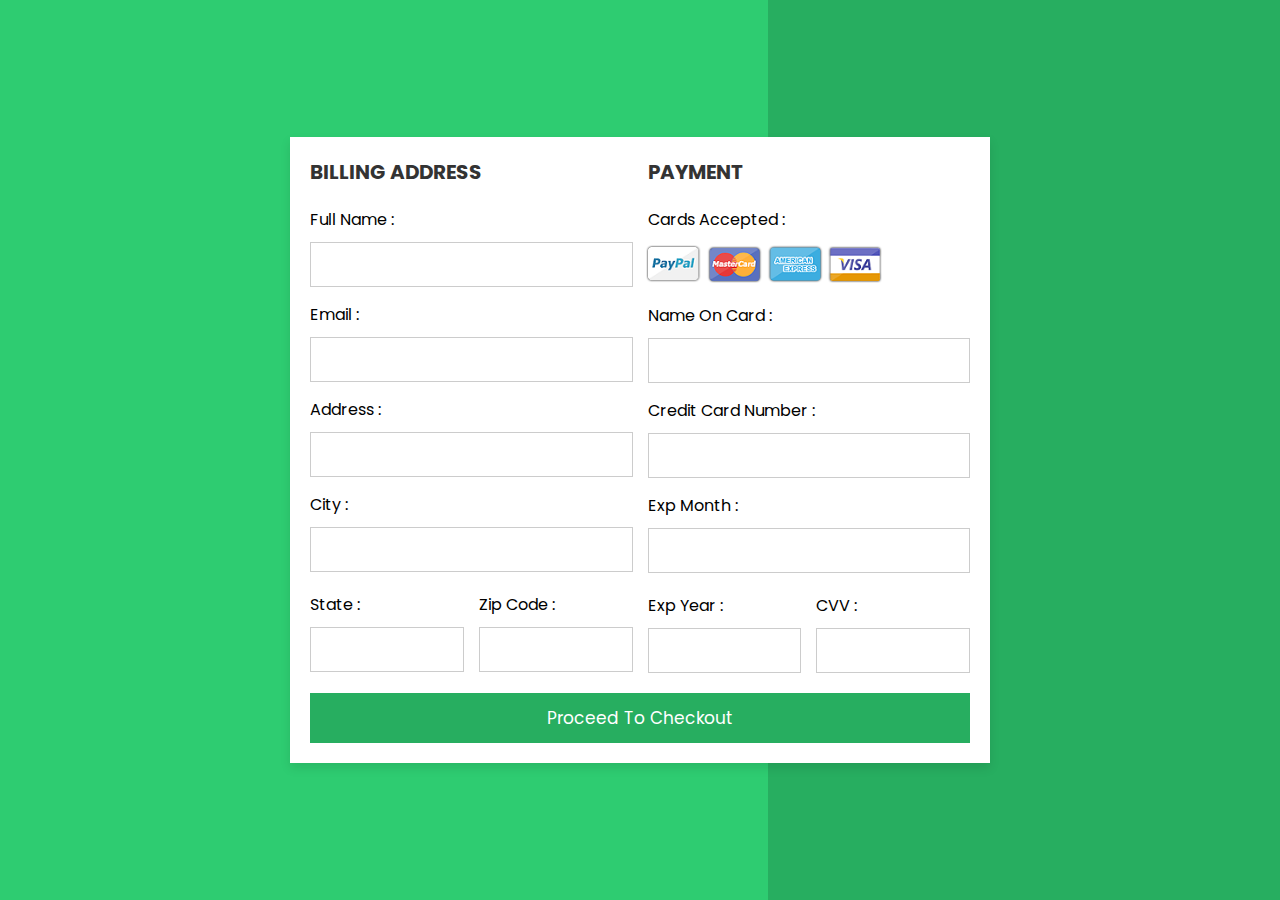
<file: payment.html>
<!DOCTYPE html>
<html lang="en">
<head>
    <meta charset="UTF-8">
    <meta http-equiv="X-UA-Compatible" content="IE=edge">
    <meta name="viewport" content="width=device-width, initial-scale=1.0">
    
    <!-- custom css file link  -->
    <link rel="stylesheet" href="css/style.css">

</head>
<body>

<div class="container">

    <form action="">

        <div class="row">

            <div class="col">

                <h3 class="title">billing address</h3>

                <div class="inputBox">
                    <span>full name :</span>
                    <input type="text" >
                </div>
                <div class="inputBox">
                    <span>email :</span>
                    <input type="email" >
                </div>
                <div class="inputBox">
                    <span>address :</span>
                    <input type="text" >
                </div>
                <div class="inputBox">
                    <span>city :</span>
                    <input type="text" >
                </div>

                <div class="flex">
                    <div class="inputBox">
                        <span>state :</span>
                        <input type="text" >
                    </div>
                    <div class="inputBox">
                        <span>zip code :</span>
                        <input type="text" >
                    </div>
                </div>

            </div>

            <div class="col">

                <h3 class="title">payment</h3>

                <div class="inputBox">
                    <span>cards accepted :</span>
                    <img src="images/card_img.png" alt="">
                </div>
                <div class="inputBox">
                    <span>name on card :</span>
                    <input type="text" >
                </div>
                <div class="inputBox">
                    <span>credit card number :</span>
                    <input type="number" >
                </div>
                <div class="inputBox">
                    <span>exp month :</span>
                    <input type="text" >
                </div>

                <div class="flex">
                    <div class="inputBox">
                        <span>exp year :</span>
                        <input type="number" >
                    </div>
                    <div class="inputBox">
                        <span>CVV :</span>
                        <input type="text" >
                    </div>
                </div>

            </div>
    
        </div>

        <input type="submit" value="proceed to checkout" class="submit-btn">

    </form>

</div>    
    
</body>
</html>
</file>
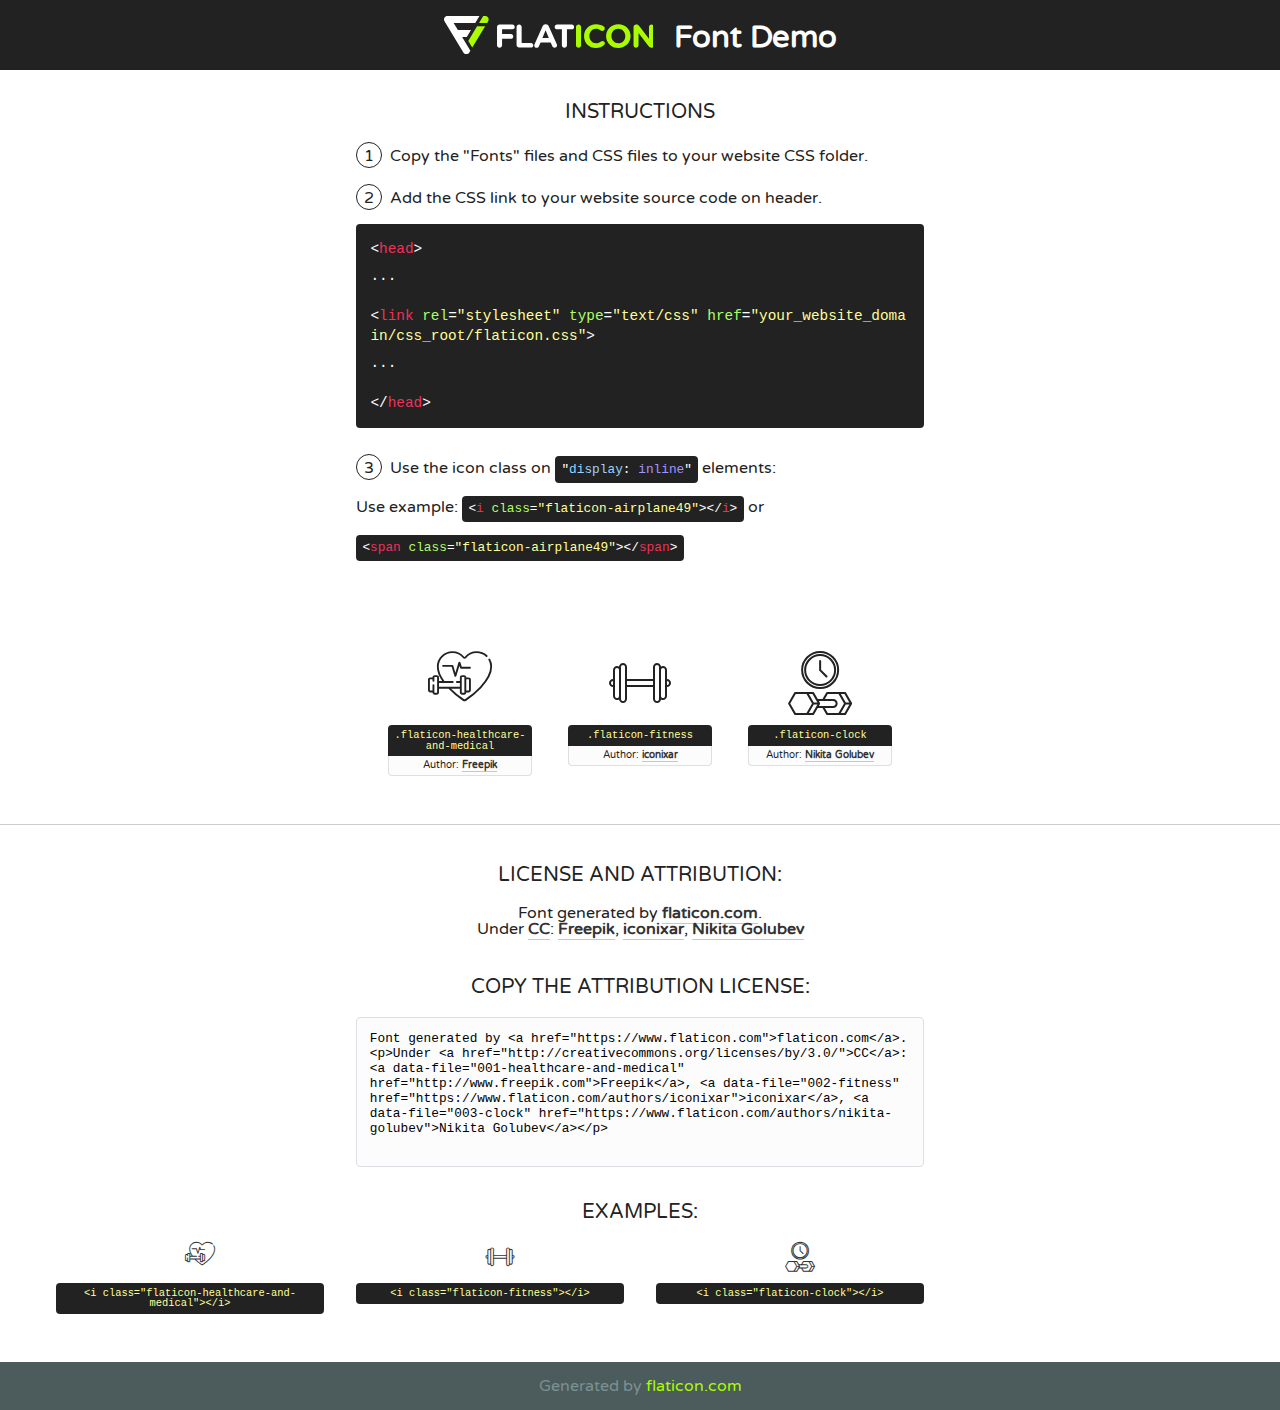
<file: assets/fonts/flaticon.html>
<!DOCTYPE html>
<!--
  Flaticon icon font: Flaticon
  Creation date: 13/05/2020 06:02
-->
<html>
<!DOCTYPE html>
<html>

<head>
    <title>Flaticon WebFont</title>
    <link href="http://fonts.googleapis.com/css?family=Varela+Round" rel="stylesheet" type="text/css" />
    <link rel="stylesheet" type="text/css" href="flaticon.css">
    <meta charset="UTF-8">
    <style>
    html, body, div, span, applet, object, iframe,
    h1, h2, h3, h4, h5, h6, p, blockquote, pre,
    a, abbr, acronym, address, big, cite, code,
    del, dfn, em, img, ins, kbd, q, s, samp,
    small, strike, strong, sub, sup, tt, var,
    b, u, i, center,
    dl, dt, dd, ol, ul, li,
    fieldset, form, label, legend,
    table, caption, tbody, tfoot, thead, tr, th, td,
    article, aside, canvas, details, embed, 
    figure, figcaption, footer, header, hgroup, 
    menu, nav, output, ruby, section, summary,
    time, mark, audio, video {
        margin: 0;
        padding: 0;
        border: 0;
        font-size: 100%;
        font: inherit;
        vertical-align: baseline;
    }
    /* HTML5 display-role reset for older browsers */
    article, aside, details, figcaption, figure, 
    footer, header, hgroup, menu, nav, section {
        display: block;
    }
    body {
        line-height: 1;
    }
    ol, ul {
        list-style: none;
    }
    blockquote, q {
        quotes: none;
    }
    blockquote:before, blockquote:after,
    q:before, q:after {
        content: '';
        content: none;
    }
    table {
        border-collapse: collapse;
        border-spacing: 0;
    }
    body {
        font-family: 'Varela Round', Helvetica, Arial, sans-serif;
        font-size: 16px;
        color: #222;
    }
    a {
        color: #333;
        border-bottom: 1px solid #a9fd00;
        font-weight: bold;
        text-decoration: none;
    }
    * {
        -moz-box-sizing: border-box;
        -webkit-box-sizing: border-box;
        box-sizing: border-box;
        margin: 0;
        padding: 0;
    }
    [class^="flaticon-"]:before, [class*=" flaticon-"]:before, [class^="flaticon-"]:after, [class*=" flaticon-"]:after {
        font-family: Flaticon;
        font-size: 30px;
        font-style: normal;
        margin-left: 20px;
        color: #333;
    }
    .wrapper {
        max-width: 600px;
        margin: auto;
        padding: 0 1em;
    }
    .title {
        font-size: 1.25em;
        text-align: center;
        margin-bottom: 1em;
        text-transform: uppercase;
    }
    header {
        text-align: center;
        background-color: #222;
        color: #fff;
        padding: 1em;
    }
    header .logo {
        width: 210px;
        height: 38px;
        display: inline-block;
        vertical-align: middle;
        margin-right: 1em;
        border: none;
    }
    header strong {
        font-size: 1.95em;
        font-weight: bold;
        vertical-align: middle;
        margin-top: 5px;
        display: inline-block;
    }
    .demo {
        margin: 2em auto;
        line-height: 1.25em;
    }
    .demo ul li {
        margin-bottom: 1em;
    }
    .demo ul li .num {
        color: #222;
        border-radius: 20px;
        display: inline-block;
        width: 26px;
        padding: 3px;
        height: 26px;
        text-align: center;
        margin-right: 0.5em;
        border: 1px solid #222;
    }
    .demo ul li code {
        background-color: #222;
        border-radius: 4px;
        padding: 0.25em 0.5em;
        display: inline-block;
        color: #fff;
        font-family: Consolas,Monaco,Lucida Console,Liberation Mono,DejaVu Sans Mono,Bitstream Vera Sans Mono,Courier New, monospace;
        font-weight: lighter;
        margin-top: 1em;
        font-size: 0.8em;
        word-break: break-all;
    }
    .demo ul li code.big {
        padding: 1em;
        font-size: 0.9em;
    }
    .demo ul li code .red {
        color: #EF3159;
    }
    .demo ul li code .green {
        color: #ACFF65;
    }
    .demo ul li code .yellow {
        color: #FFFF99;
    }
    .demo ul li code .blue {
        color: #99D3FF;
    }
    .demo ul li code .purple {
        color: #A295FF;
    }
    .demo ul li code .dots {
        margin-top: 0.5em;
        display: block;
    }
    #glyphs {
        border-bottom: 1px solid #ccc;
        padding: 2em 0;
        text-align: center;
    }
    .glyph {
        display: inline-block;
        width: 9em;
        margin: 1em;
        text-align: center;
        vertical-align: top;
        background: #FFF;
    }
    .glyph .glyph-icon {
        padding: 10px;
        display: block;
        font-family:"Flaticon";
        font-size: 64px;
        line-height: 1;
    }
    .glyph .glyph-icon:before {
        font-size: 64px;
        color: #222;
        margin-left: 0;
    }
    .class-name {
        font-size: 0.65em;
        background-color: #222;
        color: #fff;
        border-radius: 4px 4px 0 0;
        padding: 0.5em;
        color: #FFFF99;
        font-family: Consolas,Monaco,Lucida Console,Liberation Mono,DejaVu Sans Mono,Bitstream Vera Sans Mono,Courier New, monospace;
    }
    .author-name {
        font-size: 0.6em;
        background-color: #fcfcfd;
        border: 1px solid #DEDEE4;
        border-top: 0;
        border-radius: 0 0 4px 4px;
        padding: 0.5em;
    }
    .class-name:last-child {
        font-size: 10px;
        color:#888;
    }
    .class-name:last-child a {
        font-size: 10px;
        color:#555;
    }
    .class-name:last-child a:hover {
        color:#a9fd00;
    }
    .glyph > input {
        display: block;
        width: 100px;
        margin: 5px auto;
        text-align: center;
        font-size: 12px;
        cursor: text;
    }
    .glyph > input.icon-input {
        font-family:"Flaticon";
        font-size: 16px;
        margin-bottom: 10px;
    }
    .attribution .title {
        margin-top: 2em;
    }
    .attribution textarea {
        background-color: #fcfcfd;
        padding: 1em;
        border: none;
        box-shadow: none;
        border: 1px solid #DEDEE4;
        border-radius: 4px;
        resize: none;
        width: 100%;
        height: 150px;
        font-size: 0.8em;
        font-family: Consolas,Monaco,Lucida Console,Liberation Mono,DejaVu Sans Mono,Bitstream Vera Sans Mono,Courier New, monospace;
        -webkit-appearance: none;
    }
    .iconsuse {
        margin: 2em auto;
        text-align: center;
        max-width: 1200px;
    }
    .iconsuse:after {
        content: '';
        display: table;
        clear: both;
    }
    .iconsuse .image {
        float: left;
        width: 25%;
        padding: 0 1em;
    }
    .iconsuse .image p {
        margin-bottom: 1em;
    }
    .iconsuse .image span {
        display: block;
        font-size: 0.65em;
        background-color: #222;
        color: #fff;
        border-radius: 4px;
        padding: 0.5em;
        color: #FFFF99;
        margin-top: 1em;
        font-family: Consolas,Monaco,Lucida Console,Liberation Mono,DejaVu Sans Mono,Bitstream Vera Sans Mono,Courier New, monospace;
    }
    #footer {
        text-align: center;
        background-color: #4C5B5C;
        color: #7c9192;
        padding: 1em;
    }
    #footer a {
        border: none;
        color: #a9fd00;
        font-weight: normal;
    }
    @media (max-width: 960px) {
        .iconsuse .image {
            width: 50%;
        }
    }
    @media (max-width: 560px) {
        .iconsuse .image {
            width: 100%;
        }
    }
    </style>
</head>

<body class="characters-off">

    <header>
        <a href="https://www.flaticon.com" target="_blank" class="logo">
            <svg version="1.1" xmlns="http://www.w3.org/2000/svg" xmlns:xlink="http://www.w3.org/1999/xlink" xmlns:a="http://ns.adobe.com/AdobeSVGViewerExtensions/3.0/" viewBox="0 0 560.875 102.036" enable-background="new 0 0 560.875 102.036" xml:space="preserve">
                <defs>
                </defs>
                <g>
                    <g class="letters">
                        <path fill="#ffffff" d="M141.596,29.675c0-3.777,2.985-6.767,6.764-6.767h34.438c3.426,0,6.15,2.728,6.15,6.15
                        c0,3.43-2.724,6.149-6.15,6.149h-27.674v13.091h23.719c3.429,0,6.151,2.724,6.151,6.15c0,3.43-2.723,6.149-6.151,6.149h-23.719
                        v17.574c0,3.773-2.986,6.761-6.764,6.761c-3.779,0-6.764-2.989-6.764-6.761V29.675z"></path>
                        <path fill="#ffffff" d="M193.844,29.149c0-3.781,2.985-6.767,6.764-6.767c3.776,0,6.763,2.985,6.763,6.767v42.957h25.039
                        c3.426,0,6.149,2.726,6.149,6.153c0,3.425-2.723,6.15-6.149,6.15h-31.802c-3.779,0-6.764-2.986-6.764-6.768V29.149z"></path>
                        <path fill="#ffffff" d="M241.891,75.71l21.438-48.407c1.492-3.341,4.215-5.357,7.906-5.357h0.792
                        c3.686,0,6.323,2.017,7.815,5.357l21.439,48.407c0.436,0.967,0.701,1.845,0.701,2.723c0,3.602-2.809,6.501-6.414,6.501
                        c-3.161,0-5.269-1.845-6.499-4.655l-4.132-9.661h-27.059l-4.301,10.102c-1.144,2.631-3.426,4.214-6.237,4.214
                        c-3.517,0-6.24-2.81-6.24-6.325C241.1,77.64,241.451,76.677,241.891,75.71z M279.932,58.666l-8.521-20.297l-8.526,20.297H279.932
                        z"></path>
                        <path fill="#ffffff" d="M314.864,35.387H301.86c-3.429,0-6.239-2.813-6.239-6.238c0-3.429,2.811-6.24,6.239-6.24h39.533
                        c3.426,0,6.237,2.811,6.237,6.24c0,3.425-2.811,6.238-6.237,6.238h-13.001v42.785c0,3.773-2.99,6.761-6.764,6.761
                        c-3.779,0-6.764-2.989-6.764-6.761V35.387z"></path>
                        <path fill="#A9FD00" d="M352.615,29.149c0-3.781,2.985-6.767,6.767-6.767c3.774,0,6.761,2.985,6.761,6.767v49.024
                        c0,3.773-2.987,6.761-6.761,6.761c-3.781,0-6.767-2.989-6.767-6.761V29.149z"></path>
                        <path fill="#A9FD00" d="M374.132,53.836v-0.179c0-17.481,13.178-31.801,32.065-31.801c9.22,0,15.459,2.458,20.557,6.238
                        c1.402,1.054,2.637,2.985,2.637,5.357c0,3.692-2.985,6.59-6.681,6.59c-1.845,0-3.071-0.702-4.044-1.319
                        c-3.776-2.813-7.729-4.393-12.562-4.393c-10.364,0-17.831,8.611-17.831,19.154v0.173c0,10.542,7.291,19.329,17.831,19.329
                        c5.715,0,9.492-1.756,13.359-4.834c1.049-0.874,2.458-1.491,4.039-1.491c3.429,0,6.325,2.813,6.325,6.236
                        c0,2.106-1.056,3.78-2.282,4.834c-5.539,4.834-12.036,7.733-21.878,7.733C387.572,85.464,374.132,71.493,374.132,53.836z"></path>
                        <path fill="#A9FD00" d="M433.009,53.836v-0.179c0-17.481,13.79-31.801,32.766-31.801c18.981,0,32.592,14.143,32.592,31.628v0.173
                        c0,17.483-13.785,31.807-32.769,31.807C446.625,85.464,433.009,71.32,433.009,53.836z M484.224,53.836v-0.179
                        c0-10.539-7.725-19.326-18.626-19.326c-10.893,0-18.449,8.611-18.449,19.154v0.173c0,10.542,7.73,19.329,18.626,19.329
                        C476.676,72.986,484.224,64.378,484.224,53.836z"></path>
                        <path fill="#A9FD00" d="M506.233,29.321c0-3.774,2.99-6.763,6.767-6.763h1.401c3.252,0,5.183,1.583,7.029,3.953l26.093,34.265
                        V29.059c0-3.692,2.99-6.677,6.681-6.677c3.683,0,6.671,2.985,6.671,6.677v48.934c0,3.78-2.987,6.765-6.764,6.765h-0.436
                        c-3.257,0-5.188-1.581-7.034-3.953l-27.056-35.492v32.944c0,3.687-2.985,6.676-6.678,6.676c-3.683,0-6.673-2.989-6.673-6.676
                        V29.321z"></path>
                    </g>
                    <g class="insignia">
                        <path fill="#ffffff" d="M48.372,56.137h12.517l11.156-18.537H37.186L25.688,18.539h57.825L94.668,0H9.271
                        C5.925,0,2.842,1.801,1.198,4.716c-1.644,2.907-1.593,6.482,0.134,9.343l50.38,83.501c1.678,2.781,4.689,4.476,7.938,4.476
                        c3.246,0,6.257-1.695,7.935-4.476l2.898-4.804L48.372,56.137z"></path>
                        <g class="i">
                            <path fill="#A9FD00" d="M93.575,18.539h0.031v0.004l21.652,0.004l2.705-4.488c1.727-2.861,1.778-6.436,0.133-9.343
                            C116.454,1.801,113.371,0,110.026,0h-5.294L93.575,18.539z"></path>
                            <polygon fill="#A9FD00" points="88.291,27.356 64.725,66.486 75.519,84.404 109.942,27.356"></polygon>
                        </g>
                    </g>
                </g>
            </svg>
        </a>
        <strong>Font Demo</strong>
    </header>


    <section class="demo wrapper">

        <p class="title">Instructions</p>

        <ul>
            <li>
                <span class="num">1</span>Copy the "Fonts" files and CSS files to your website CSS folder.
            </li>
            <li>
                <span class="num">2</span>Add the CSS link to your website source code on header.
                <code class="big">
                    &lt;<span class="red">head</span>&gt;
                    <br/><span class="dots">...</span>
                    <br/>&lt;<span class="red">link</span> <span class="green">rel</span>=<span class="yellow">"stylesheet"</span> <span class="green">type</span>=<span class="yellow">"text/css"</span> <span class="green">href</span>=<span class="yellow">"your_website_domain/css_root/flaticon.css"</span>&gt;
                    <br/><span class="dots">...</span>
                    <br/>&lt;/<span class="red">head</span>&gt;
                </code>
            </li>

            <li>
                <p>
                    <span class="num">3</span>Use the icon class on <code>"<span class="blue">display</span>:<span class="purple"> inline</span>"</code> elements:
                    <br />
                    Use example: <code>&lt;<span class="red">i</span> <span class="green">class</span>=<span class="yellow">&quot;flaticon-airplane49&quot;</span>&gt;&lt;/<span class="red">i</span>&gt;</code> or <code>&lt;<span class="red">span</span> <span class="green">class</span>=<span class="yellow">&quot;flaticon-airplane49&quot;</span>&gt;&lt;/<span class="red">span</span>&gt;</code>
            </li>
        </ul>

    </section>




   <section id="glyphs">          
    
      
        <div class="glyph"><div class="glyph-icon flaticon-healthcare-and-medical"></div>
            <div class="class-name">.flaticon-healthcare-and-medical</div>
            <div class="author-name">Author: <a data-file="001-healthcare-and-medical" href="http://www.freepik.com">Freepik</a> </div> 
        </div>        
        
        <div class="glyph"><div class="glyph-icon flaticon-fitness"></div>
            <div class="class-name">.flaticon-fitness</div>
            <div class="author-name">Author: <a data-file="002-fitness" href="https://www.flaticon.com/authors/iconixar">iconixar</a> </div> 
        </div>        
        
        <div class="glyph"><div class="glyph-icon flaticon-clock"></div>
            <div class="class-name">.flaticon-clock</div>
            <div class="author-name">Author: <a data-file="003-clock" href="https://www.flaticon.com/authors/nikita-golubev">Nikita Golubev</a> </div> 
        </div>        
        

    </section>



    <section class="attribution wrapper"   style="text-align:center;">

      <div class="title">License and attribution:</div><div class="attrDiv">Font generated by <a href="https://www.flaticon.com">flaticon.com</a>. <div><p>Under <a href="http://creativecommons.org/licenses/by/3.0/">CC</a>: <a data-file="001-healthcare-and-medical" href="http://www.freepik.com">Freepik</a>, <a data-file="002-fitness" href="https://www.flaticon.com/authors/iconixar">iconixar</a>, <a data-file="003-clock" href="https://www.flaticon.com/authors/nikita-golubev">Nikita Golubev</a></p>  </div>
      </div>
      <div class="title">Copy the Attribution License:</div>

    <textarea onclick="this.focus();this.select();">Font generated by &lt;a href=&quot;https://www.flaticon.com&quot;&gt;flaticon.com&lt;/a&gt;. <p>Under <a href="http://creativecommons.org/licenses/by/3.0/">CC</a>: <a data-file="001-healthcare-and-medical" href="http://www.freepik.com">Freepik</a>, <a data-file="002-fitness" href="https://www.flaticon.com/authors/iconixar">iconixar</a>, <a data-file="003-clock" href="https://www.flaticon.com/authors/nikita-golubev">Nikita Golubev</a></p>  
     </textarea>

    </section>

    <section class="iconsuse">

          <div class="title">Examples:</div>            
             
            <div class="image">
                <p>
                    <i class="glyph-icon flaticon-healthcare-and-medical"></i> 
                    <span>&lt;i class=&quot;flaticon-healthcare-and-medical&quot;&gt;&lt;/i&gt;</span>
                </p>
            </div>
            
            <div class="image">
                <p>
                    <i class="glyph-icon flaticon-fitness"></i> 
                    <span>&lt;i class=&quot;flaticon-fitness&quot;&gt;&lt;/i&gt;</span>
                </p>
            </div>
            
            <div class="image">
                <p>
                    <i class="glyph-icon flaticon-clock"></i> 
                    <span>&lt;i class=&quot;flaticon-clock&quot;&gt;&lt;/i&gt;</span>
                </p>
            </div>
                       
        </div>
                            
    </section>

<div id="footer">
    <div>Generated by <a href="https://www.flaticon.com">flaticon.com</a>
    </div>
</div>



</body>
</html>
</file>
<file: css/style.css>
@import url('https://fonts.googleapis.com/css2?family=Poppins:wght@100;300;400;500;600&display=swap');

*{
  font-family: 'Poppins', sans-serif;
  margin:0; padding:0;
  box-sizing: border-box;
  outline: none; border:none;
  text-transform: capitalize;
  transition: all .2s linear;
}

.container{
  display: flex;
  justify-content: center;
  align-items: center;
  padding:25px;
  min-height: 100vh;
  background: linear-gradient(90deg, #2ecc71 60%, #27ae60 40.1%);
}

.container form{
  padding:20px;
  width:700px;
  background: #fff;
  box-shadow: 0 5px 10px rgba(0,0,0,.1);
}

.container form .row{
  display: flex;
  flex-wrap: wrap;
  gap:15px;
}

.container form .row .col{
  flex:1 1 250px;
}

.container form .row .col .title{
  font-size: 20px;
  color:#333;
  padding-bottom: 5px;
  text-transform: uppercase;
}

.container form .row .col .inputBox{
  margin:15px 0;
}

.container form .row .col .inputBox span{
  margin-bottom: 10px;
  display: block;
}

.container form .row .col .inputBox input{
  width: 100%;
  border:1px solid #ccc;
  padding:10px 15px;
  font-size: 15px;
  text-transform: none;
}

.container form .row .col .inputBox input:focus{
  border:1px solid #000;
}

.container form .row .col .flex{
  display: flex;
  gap:15px;
}

.container form .row .col .flex .inputBox{
  margin-top: 5px;
}

.container form .row .col .inputBox img{
  height: 34px;
  margin-top: 5px;
  filter: drop-shadow(0 0 1px #000);
}

.container form .submit-btn{
  width: 100%;
  padding:12px;
  font-size: 17px;
  background: #27ae60;
  color:#fff;
  margin-top: 5px;
  cursor: pointer;
}

.container form .submit-btn:hover{
  background: #2ecc71;
}
</file>
<file: assets/fonts/flaticon.css>
/*
  	Flaticon icon font: Flaticon
  	Creation date: 13/05/2020 06:02
  	*/

@font-face {
  font-family: "Flaticon";
  src: url("./Flaticon.eot");
  src: url("./Flaticon.eot?#iefix") format("embedded-opentype"),
       url("./Flaticon.woff2") format("woff2"),
       url("./Flaticon.woff") format("woff"),
       url("./Flaticon.ttf") format("truetype"),
       url("./Flaticon.svg#Flaticon") format("svg");
  font-weight: normal;
  font-style: normal;
}

@media screen and (-webkit-min-device-pixel-ratio:0) {
  @font-face {
    font-family: "Flaticon";
    src: url("./Flaticon.svg#Flaticon") format("svg");
  }
}

[class^="flaticon-"]:before, [class*=" flaticon-"]:before,
[class^="flaticon-"]:after, [class*=" flaticon-"]:after {   
  font-family: Flaticon;
        font-size: 20px;
font-style: normal;
margin-left: 20px;
}

.flaticon-healthcare-and-medical:before { content: "\f100"; }
.flaticon-fitness:before { content: "\f101"; }
.flaticon-clock:before { content: "\f102"; }
</file>
